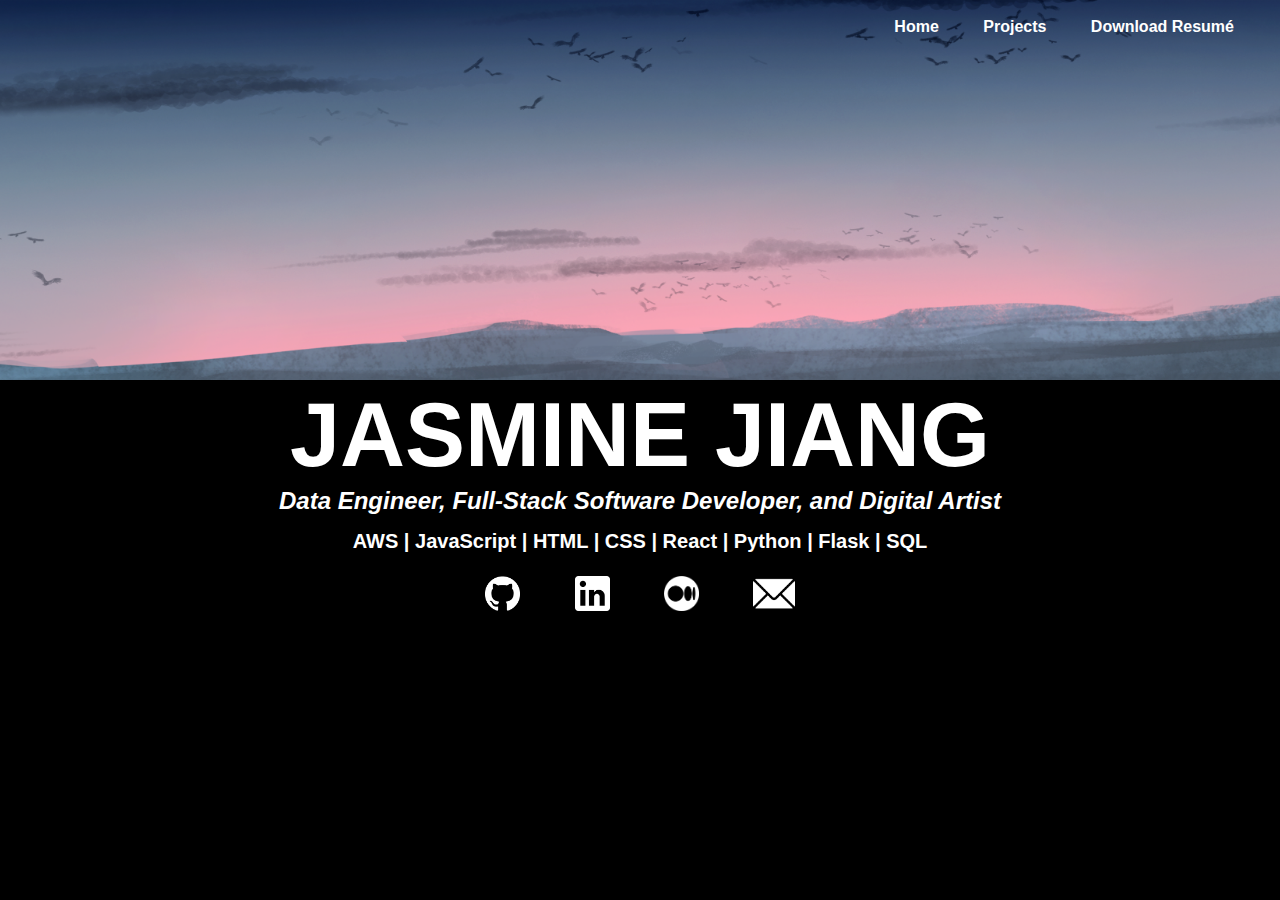
<file: index.html>
<!DOCTYPE html>
<html lang="en">    
    <head>
        <title>Jasmine Jiang</title>
        <link rel="stylesheet" href="indexstyle.css">
        <script defer src="indexscript.js"></script>
    </head>
    <body>
        <div id="header">
            <img src="./images/Banner.png" alt="header image">
            <div id="menu">
                <a href="./index.html">Home</a>
                <a href="./projects.html">Projects</a>
                <a href="./Resume - Jasmine Jiang.pdf">Download Resumé</a> 
            </div>      
        </div>    
        <h1 id="name">JASMINE JIANG</h1>
        <h2 id="subtitle">Data Engineer, Full-Stack Software Developer, and Digital Artist</h2>
        <h3>AWS | JavaScript | HTML | CSS | React | Python | Flask | SQL</h3>
        <div id="links">
            <a href="https://github.com/jjiang95"><img src="./images/25231.png" alt="GitHub"></a>
            <a href="https://www.linkedin.com/in/jasminejiangam/"><img src="./images/61109.png" alt="LinkedIn"></a>
            <a href="https://www.medium.com/@jasminejiang95"><img src="./images/Screenshot 2023-03-13 170629.png" alt="Medium"></a>
            <a href="mailto:jasminemazzarella@gmail.com"><img src="./images/email_542689.png" alt="Email"></a>
        </div>
        <!-- <div id="about">
            <div id="img">
                <img src="./images/20200507_130134-1.jpg"/>
            </div>
            <div id="text">
                <p>Within a week of enrolling in Flatiron School's software development program, I knew that this was what I'd want to do for a living.</p>
                </br>
                <p>While I'd taught myself HTML and CSS back in my college years for the purposes of customizing my personal blog down to the pixel, I'd never given serious consideration to software development, or tech in general, as a possible career path. But when Amazon's Career Choice program first granted me the opportunity to study cybersecurity, which then kindled a long-dormant (and stronger) interest in coding, it all just clicked!<p>
                </br>
                <p>As a naturally analytical and detail-oriented problem-solver with management & collaborative experience, along with a canny eye for visuals, I'd bring all these skills and proclivities to a new career in tech. Reach out and say hi!</p>
            </div>
        </div> -->
    </body>
</html>
</file>
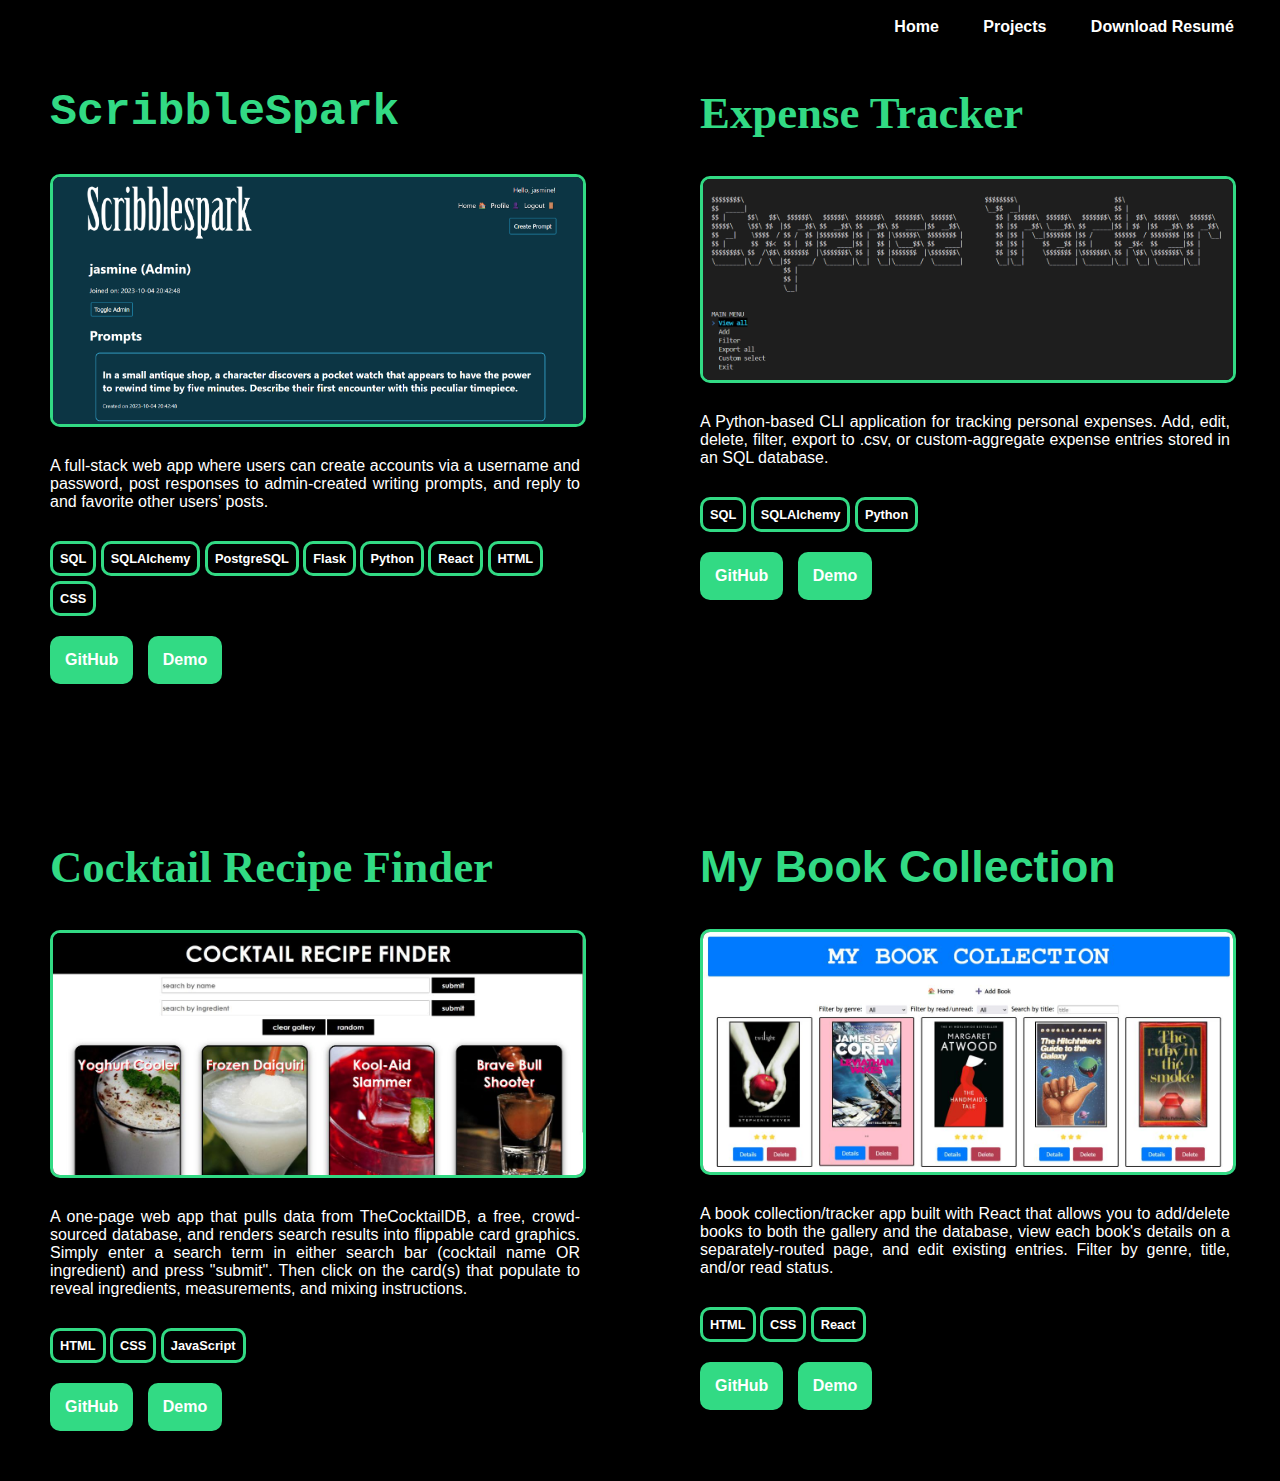
<file: projects.html>
<!DOCTYPE html>
<html lang="en">    
    <head>
        <title>Jasmine Jiang</title>
        <link rel="stylesheet" href="./projectsstyle.css">
    </head>
    <body>
        <div id="menu">
            <a href="./index.html">Home</a>
            <a href="./projects.html">Projects</a>
            <a href="./Resume - Jasmine Jiang.pdf">Download Resumé</a>
        </div>
        <div id="container">
            <div id='scribblespark' class="project-card">
                <h2 style="font-family:Courier;">ScribbleSpark</h2>
                <img src="./images/Screenshot 2024-04-27 112440.png">
                <p>A full-stack web app where users can create accounts via a username and password, post responses to admin-created writing prompts, and reply to and favorite other users’ posts.</p>
                <span>SQL</span>
                <span>SQLAlchemy</span>
                <span>PostgreSQL</span>
                <span>Flask</span>
                <span>Python</span>
                <span>React</span>
                <span>HTML</span>
                <span>CSS</span>
                </br>
                <a href="https://github.com/jjiang95/phase-5-final-project">
                    <button>GitHub</button>
                </a>    
                <a href="https://youtu.be/c1ki1Q7KfTE">
                    <button>Demo</button>
                </a>
            </div>
            <div id="expense-tracker" class="project-card">
                <h2 style="font-family:Cambria;">Expense Tracker</h2>
                <img src="./images/Screenshot 2024-04-27 112924.png">
                <p>A Python-based CLI application for tracking personal expenses. Add, edit, delete, filter, export to .csv, or custom-aggregate expense entries stored in an SQL database.</p>
                <span>SQL</span>
                <span>SQLAlchemy</span>
                <span>Python</span>
                </br>
                <a href="https://github.com/jjiang95/phase-3-final-project">
                    <button>GitHub</button>
                </a>    
                <a href="https://youtu.be/ph8xE_oduCo">
                    <button>Demo</button>
                </a>            
            </div>
            <div id="cocktail-recipe-finder" class="project-card">
                <h2 style="font-family:Georgia;">Cocktail Recipe Finder</h2>
                <img src="./images/1687303252428.jpg">
                <p>A one-page web app that pulls data from TheCocktailDB, a free, crowd-sourced database, and renders search results into flippable card graphics. Simply enter a search term in either search bar (cocktail name OR ingredient) and press "submit". Then click on the card(s) that populate to reveal ingredients, measurements, and mixing instructions.</p>
                <span>HTML</span>
                <span>CSS</span>
                <span>JavaScript</span>
                </br>
                <a href="https://github.com/jjiang95/phase-1-final-project">
                    <button>GitHub</button>
                </a>    
                <a href="https://youtu.be/nWh9g3GDT5A">
                    <button>Demo</button>
                </a>            
            </div>
            <div id="my-book-collection" class="project-card">
                <h2>My Book Collection</h2>
                <img src="./images/1687303134416.jpg">
                <p>A book collection/tracker app built with React that allows you to add/delete books to both the gallery and the database, view each book's details on a separately-routed page, and edit existing entries. Filter by genre, title, and/or read status.</p>
                <span>HTML</span>
                <span>CSS</span>
                <span>React</span>
                </br>
                <a href="https://github.com/jjiang95/phase-2-final-project">
                    <button>GitHub</button>
                </a>    
                <a href="https://youtu.be/jIputKhVHmU">
                    <button>Demo</button>
                </a>
            </div>
        </div>     
    </body>
</html>
</file>
<file: indexstyle.css>
body {
    background-color:black;
    color:white;
    margin:0;
    padding:0;
    font-family:'OpenSans', -apple-system, BlinkMacSystemFont, 'Segoe UI', 'Roboto', 'Oxygen', 'Ubuntu', 'Cantarell', 'Fira Sans', 'Droid Sans', 'Helvetica Neue', sans-serif;
    animation: fadeInAnimation ease 1.5s;
    animation-iteration-count: 1;
    animation-fill-mode: forwards;
}

@keyframes fadeInAnimation {
    0% {
        opacity: 0;
    }
    100% {
        opacity: 1;
     }
}

#header img {
    width:100%;
    height:380px;
    object-fit:cover;
}

#menu {
    position:absolute;
    top:8px;
    right:16px;
    padding:10px;
}

#menu a {
    font-size:16px;
    padding:20px;
    font-weight:bold;
    color:rgb(255, 255, 255);
    text-decoration:none;
    transition-duration:1s; 
}

#menu a:hover {
    font-size:18px;
}

h1#name {
    font-size:90px;
    margin:0;
    padding:0;
    text-align:center;
}

h2#subtitle {
    font-style:italic;
    font-size:24px;
    margin:0;
    padding:0;
    text-align:center;
}

h3 {
    margin:15px;
    font-size:20px;
    text-align:center;
}

#links a img{
    height:35px;
    transition-duration:0.5s;
    padding-left:25px;
    padding-right:25px;
    padding-top:8px;
}

#links a img:hover {
    opacity:60%;
    transform:scale(1.1);
}

#links {
    padding-left:20px;
    padding-right:20px;
    text-align:center;
}

#about {
    display:flex;
    justify-content:center;
    gap:30px;
    margin-top:90px;
    margin-bottom:90px;
}

#about #img {
    text-align:right;    
    margin-left:15px;
}

#about #img img {
    height:500px;
    border-radius:20px;
    border-style:solid;
    border-width:5px;
}

#about #text {
    text-align:justify;
    font-weight:bold;
    width:400px;
    font-size:1.1em;
}

#about #text p {
    margin:0;
    padding-top:0;
    padding-right:15px;
}
</file>
<file: projectsstyle.css>
body {
    background-color:black;
    color:white;
    margin:0;
    padding:0;
    font-family:'OpenSans', -apple-system, BlinkMacSystemFont, 'Segoe UI', 'Roboto', 'Oxygen', 'Ubuntu', 'Cantarell', 'Fira Sans', 'Droid Sans', 'Helvetica Neue', sans-serif;
    animation: fadeInAnimation ease 1.5s;
    animation-iteration-count: 1;
    animation-fill-mode: forwards;
}

@keyframes fadeInAnimation {
    0% {
        opacity: 0;
    }
    100% {
        opacity: 1;
     }
}

#menu {
    position:absolute;
    top:8px;
    right:16px;
    padding:10px;
}

#menu a {
    font-size:16px;
    padding:20px;
    color:white;
    font-weight:bold;
    text-decoration:none;
    transition-duration: 1s; 
}

#menu a:hover {
    font-size:18px;
}

#container {
    margin:auto;
    display: grid;
    grid-template-columns: repeat(auto-fill, minmax(500px, 1fr));
    grid-gap: 20px;
}

.project-card {
    padding:40px;
    margin:10px;
}

h2 {
    font-size: 2.8em;
    color:rgb(50, 218, 132);
}

p {
    margin-bottom:30px;
    text-align:justify;
}

span {
    display:inline-block;
    margin-bottom:5px;
    border-style:solid;
    border-width:3px;
    border-radius:10px;
    border-color:rgb(50, 218, 132);
    font-weight:bold;
    font-size:0.8em;
    color:white;
    padding:7px;
}

button {
    padding:15px;
    background-color:rgb(50, 218, 132);
    color:white;
    border-radius:10px;
    border:none;
    margin-top:15px;
    margin-right:10px;
    transition-duration:0.7s;
    font-weight:bold;
    font-size:1em;
}

button:hover {
    color: black;
    background-color:white;
    cursor:pointer;
}

a {
    text-decoration:none;
}

img {
    max-width:100%;
    margin-bottom:10px;
    border-style:solid;
    border-color:rgb(50, 218, 132);
    border-radius:10px;
}
</file>
